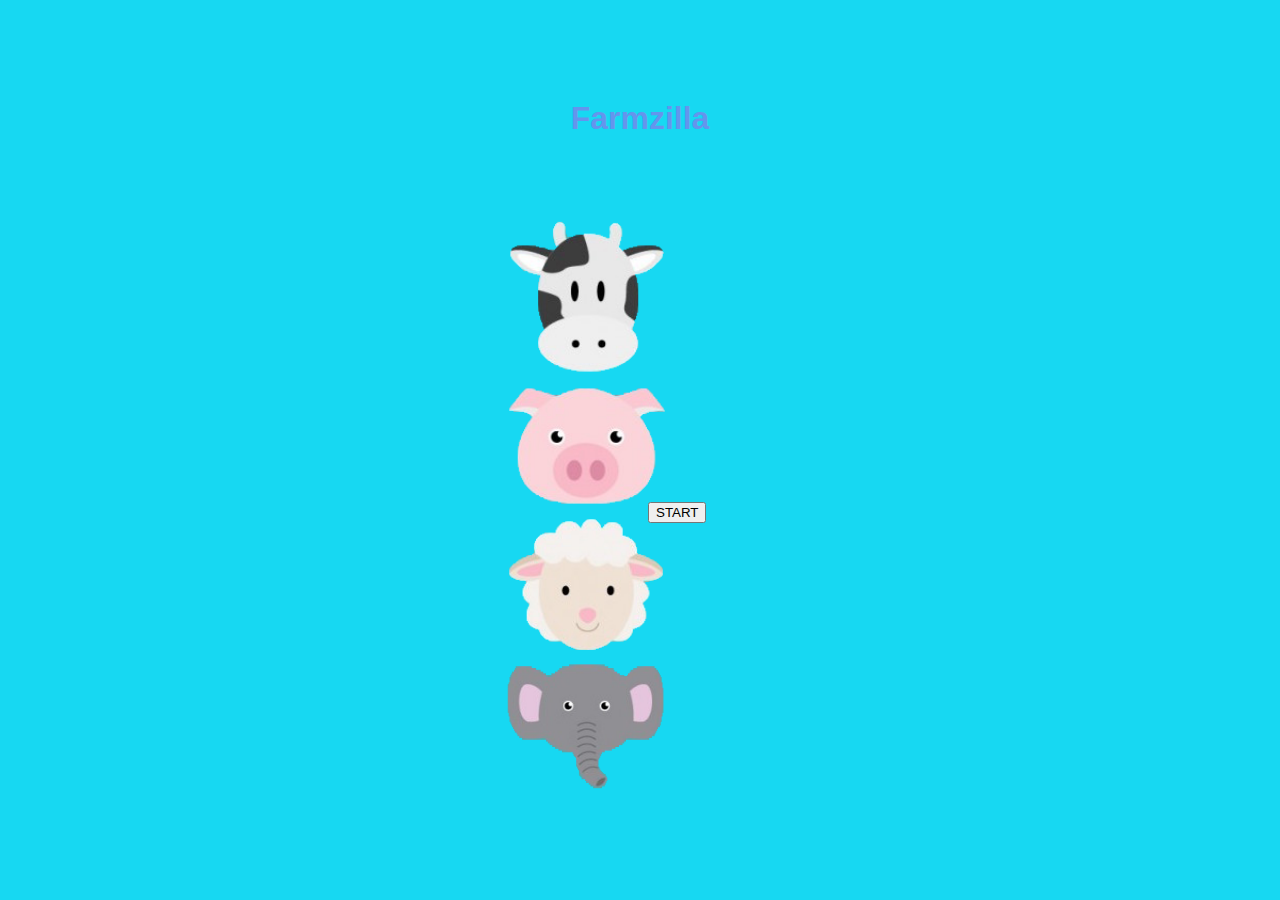
<file: index.html>
<!DOCTYPE html>
<html>
<head>
  <title>Project 1</title>
  <link rel="stylesheet" type="text/css" href="css/style2.css">
  <script src="https://ajax.googleapis.com/ajax/libs/jquery/3.1.0/jquery.min.js"></script>
  <script type="text/javascript" src="js/app2.js"></script>
</head>

<body>
<h1>Farmzilla</h1>
<div id="grid">
  <div id="div">
    <img id="cow" src="images/cow.png">
    <img id="pig" src="images/pig.png">
    <img id="sheep" src="images/sheep.png">
    <img id="elephant" src="images/elephant.png">
    </div>
  
</div>



<p id="message"></p>
<p id="bestScore"></p>
<p id="currentScore"></p>




  <button id="startButton">START</button>

</body>

</html>
</file>
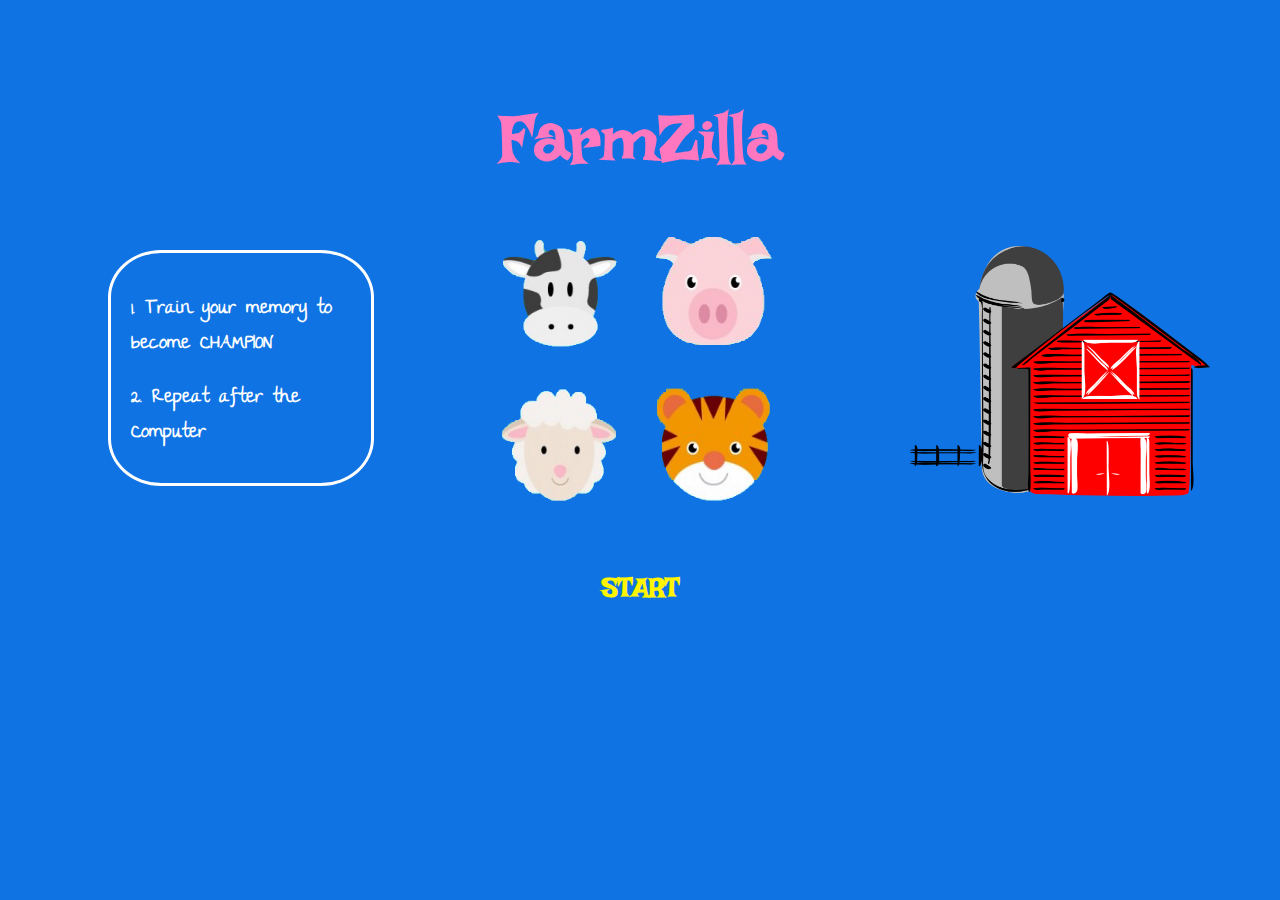
<file: home.html>
<!DOCTYPE html>
<html>
<head>
  <title>Project 1</title>
  <link rel="stylesheet" type="text/css" href="css/style.css">
  <link href="https://fonts.googleapis.com/css?family=Lakki+Reddy|The+Girl+Next+Door" rel="stylesheet">
  <script src="https://ajax.googleapis.com/ajax/libs/jquery/3.1.0/jquery.min.js"></script>
  <script type="text/javascript" src="js/app.js"></script>
</head>

<body>


  <h2 id=rules>
    <p>1. Train your memory to become CHAMPION </p>
    <p>2. Repeat after the Computer</p>
  </h2>


  <div id="grid">
    <h1>FarmZilla</h1>
    <div id="gameButtons">
      <div class="animalButton" value="1"><img class="animalImage" src="images/cow.png"></div>
      <div class="animalButton" value="2"><img class="animalImage" src="images/pig.png"></div>
      <div class="animalButton" value="3"><img class="animalImage" src="images/sheep.png"></div>
      <div class="animalButton" value="4"><img class="animalImage" src="images/tiger.png"></div>
    </div>
    <img id="barn" src="images/barn.png">
  </div>
  
  

  <p id="message"></p>
  <p id="bestScore"></p>
  <p id="currentScore"></p>

  <div id="startButton"><h2 id="start">START</h2></div>



</body>

</html>
</file>
<file: css/style2.css>
body {
  background-color: rgba(23, 216, 242, 1);

}

img {
  height: 60%;
  width: 60%;
}

h1 {
  margin-top: 100px;
  text-align: center;
  font-size: 2em;
  color: cornflowerblue;
  font-family: arial;
}

#grid {
  margin: 20px auto;
  margin-top: 70px;
  width: 275px;
  height: 275px;
}

li {
  width: 100px;
  height: 100px;
  /*border: 1px solid #666666;*/
  display: inline-block;
  padding: 0;
  float: left;
  color: blue;
  text-align: center;
  font-size: 3em;
  font-family: arial;
  margin: 15px;
}


ul {padding: 2px;}

#div {
  padding: 2px;
}

#startButton {
  text-align: center;
  margin-left: 640px;
}

#message {
  text-align: center;
}

#bestScore, #currentScore {
  text-align: center;
}
</file>
<file: css/style.css>
body {
  /*background-color: rgba(23, 216, 242, 1);*/
  background-color: #0F73E3;

}

p {
  text-align: left;
}

#game {
  margin: 0 auto;
}

#barn {
  width: 30%;
  height: 30%;
  float: right;
}

.animalImage{
  height: 100%;
  width: 100%;
  position: relative;
}


.animalImage:hover, .animalImage_hover {
    display: block;
    margin-left: -10px;
    width: 120%;
    height: 120%;
    transition: 0.6s;
    z-index: 1;
}

h1 {
  margin-top: 100px;
  margin-bottom: 0;
  text-align: center;
  font-size: 4.2em;
  color: #FF78BF;
  font-family: 'Lakki Reddy', cursive;
  /*font-family: 'The Girl Next Door', cursive;*/
}

#grid {
  margin: 10px auto;
  width: 320px;
  height: 450px;
}

#rules {
  width: 220px;
  height: 190px;
  padding: 20px;
  border: 3px solid white;
  float: left;
  margin-left: 100px;
  margin-top: 150px;
  border-radius: 20%;
  color: white;
  font-family: 'The Girl Next Door', cursive;
  font-size: 1.2em;
}

#barn {
  width: 300px;
  height: 250px;
  float: right;
  margin-left: 120px;
  margin-top: 30px;
  position: absolute;
}


.animalButton {
  width: 120px;
  height: 120px;
  display: inline-block;
  padding: 0;
  float: left;
  color: blue;
  text-align: center;
  font-size: 3em;
  font-family: arial;
  margin: 17px;
}


#gameButtons {
  display: block;
  padding: 2px;
}

#div {
  padding: 2px;
}

#startButton {
  margin: 0 auto;
  border-radius: 20px;
  height: 40px;
  width: 80px;
  font-size: 2em;
  margin-top: 5px;
}

#start {
  text-align: center;
  color: #FFF500;
  margin-top: 4px;
  margin-bottom: 4px;
  font-size: 0.8em;
  font-family: 'Lakki Reddy', cursive;
  /*font-family: 'The Girl Next Door', cursive;*/
}

#start:hover {
  color: #FF573C;
} 


#message {
  text-align: center;
}

#bestScore, #currentScore {
  text-align: center;
  font-family: 'The Girl Next Door', cursive;
  font-size: 1.5em;
  color: white;

}

#message {
  font-family: 'The Girl Next Door', cursive;
  font-size: 1.3em;
  color: #FFADD8;
}
</file>
